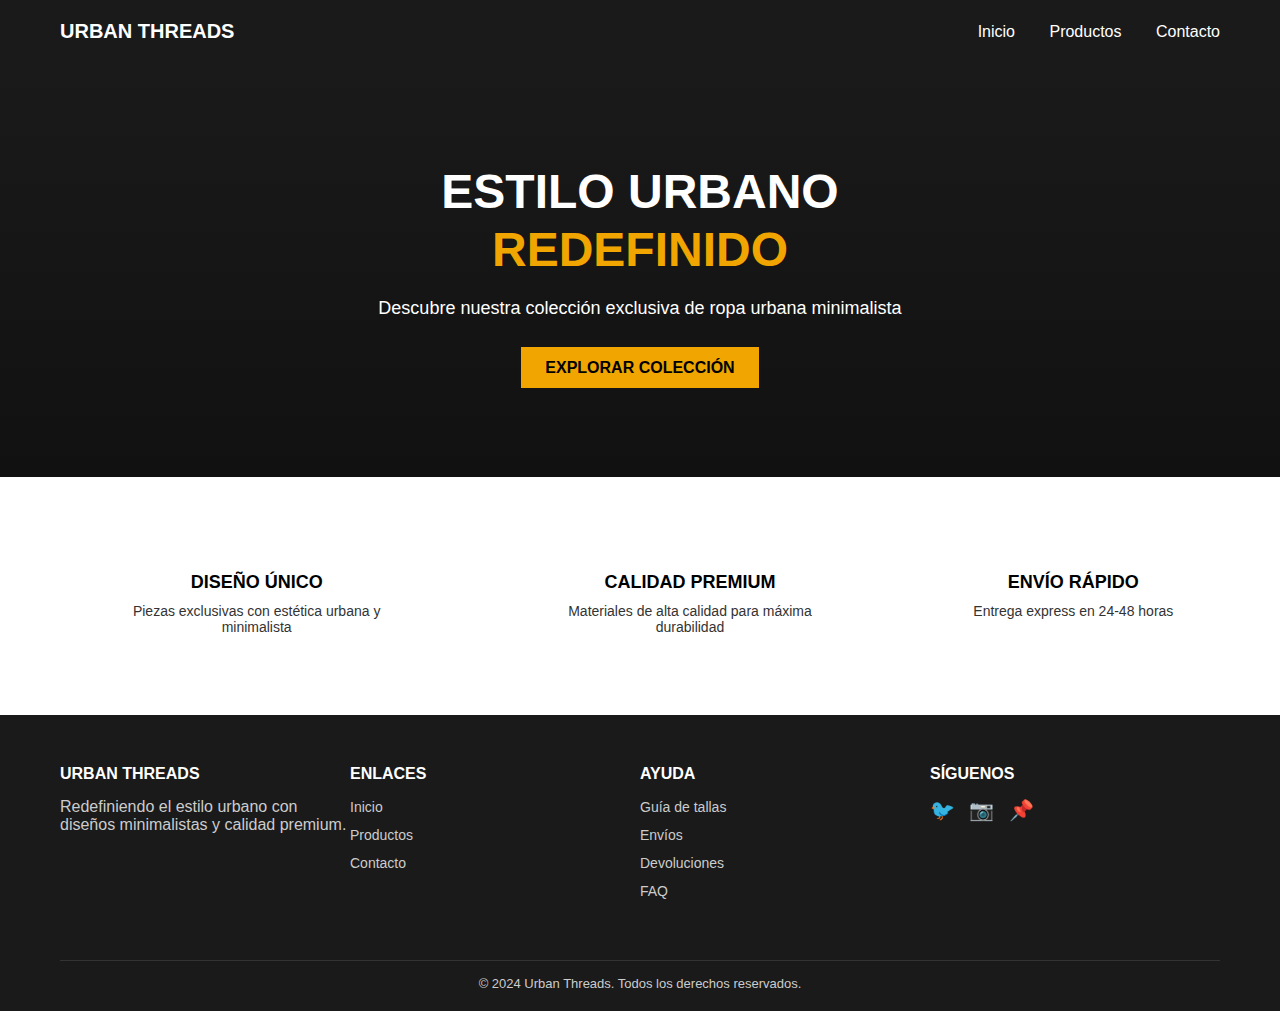
<file: retoHtml/index.html>
<!DOCTYPE html>
<html lang="es">
<head>
  <meta charset="UTF-8">
  <meta name="viewport" content="width=device-width, initial-scale=1.0">
  <title>Urban Threads</title>
  <link rel="stylesheet" href="estilos.css">
  <link rel='stylesheet' href='https://cdn-uicons.flaticon.com/2.2.0/uicons-thin-rounded/css/uicons-thin-rounded.css'>
  <link rel='stylesheet' href='https://cdn-uicons.flaticon.com/2.2.0/uicons-solid-rounded/css/uicons-solid-rounded.css'>
  <link rel='stylesheet' href='https://cdn-uicons.flaticon.com/2.2.0/uicons-thin-straight/css/uicons-thin-straight.css'>
</head>
<body>

  <header class="navbar">
    <div class="logo">URBAN THREADS</div>
    <nav class="nav-links">
      <a href="#">Inicio</a>
      <a href="#">Productos</a>
      <a href="#">Contacto</a>
    </nav>
  </header>

  <section class="hero">
    <h1>ESTILO URBANO <br><span class="highlight">REDEFINIDO</span></h1>
    <p>Descubre nuestra colección exclusiva de ropa urbana minimalista</p>
    <a href="#" class="btn">EXPLORAR COLECCIÓN</a>
  </section>

  <section class="features">
    <div class="feature">
      <div class="icon">
        <i class="fi fi-tr-sparkles"></i>
      </div>
      <h3>DISEÑO ÚNICO</h3>
      <p>Piezas exclusivas con estética urbana y minimalista</p>
    </div>
    <div class="feature">
      <div class="icon">
        <i class="fi fi-tr-badge-check"></i>
      </div>
      <h3>CALIDAD PREMIUM</h3>
      <p>Materiales de alta calidad para máxima durabilidad</p>
    </div>
    <div class="feature">
      <div class="icon">
        <i class="fi fi-ts-bolt"></i>
      </div>
      <h3>ENVÍO RÁPIDO</h3>
      <p>Entrega express en 24-48 horas</p>
    </div>
  </section>
 
  <footer class="footer">
    <div class="footer-container">
      <div class="footer-col">
        <h4>URBAN THREADS</h4>
        <p>Redefiniendo el estilo urbano con diseños minimalistas y calidad premium.</p>
      </div>
      <div class="footer-col">
        <h4>ENLACES</h4>
        <ul>
          <li><a href="#">Inicio</a></li>
          <li><a href="#">Productos</a></li>
          <li><a href="#">Contacto</a></li>
        </ul>
      </div>
      <div class="footer-col">
        <h4>AYUDA</h4>
        <ul>
          <li><a href="#">Guía de tallas</a></li>
          <li><a href="#">Envíos</a></li>
          <li><a href="#">Devoluciones</a></li>
          <li><a href="#">FAQ</a></li>
        </ul>
      </div>
      <div class="footer-col">
        <h4>SÍGUENOS</h4>
        <div class="social-icons">
          <a href="#">🐦</a>
          <a href="#">📷</a>
          <a href="#">📌</a>
        </div>
      </div>
    </div>
    <div class="footer-bottom">
      <p>© 2024 Urban Threads. Todos los derechos reservados.</p>
    </div>
  </footer>

</body>
</html>
</file>
<file: retoHtml/estilos.css>
* {
  margin: 0;
  padding: 0;
  box-sizing: border-box;
}

body {
  font-family: 'Segoe UI', sans-serif;
  background-color: #111;
  color: #fff;
}


.navbar {
  background-color: #1a1a1a;
  padding: 20px 60px;
  display: flex;
  justify-content: space-between;
  align-items: center;
}

.logo {
  font-weight: bold;
  font-size: 20px;
}

.nav-links a {
  margin-left: 30px;
  color: #fff;
  text-decoration: none;
  font-weight: 500;
}

.nav-links a:hover {
  color: #f0a500;
}


.hero {
  text-align: center;
  padding: 100px 20px;
  background: linear-gradient(to bottom, #1a1a1a, #111);
}

.hero h1 {
  font-size: 48px;
  font-weight: bold;
  line-height: 1.2;
}

.highlight {
  color: #f0a500;
}

.hero p {
  font-size: 18px;
  margin: 20px 0 40px;
}

.btn {
  background-color: #f0a500;
  color: #000;
  padding: 12px 24px;
  text-decoration: none;
  font-weight: bold;
  transition: background 0.3s;
}

.btn:hover {
  background-color: #775203;
}


.features {
  background-color: #fff;
  color: #000;
  display: flex;
  justify-content: space-around;
  padding: 60px 40px;
  flex-wrap: wrap;
}

.feature {
  text-align: center;
  max-width: 300px;
  margin: 20px;
}

.icon {
  font-size: 32px;
  margin-bottom: 15px;
  color: #000;
}

.feature h3 {
  font-size: 18px;
  margin-bottom: 10px;
}

.feature p {
  font-size: 14px;
  color: #333;
}


.footer {
  background-color: #1a1a1a;
  color: #ccc;
  padding: 50px 60px 20px;
}

.footer-container {
  display: flex;
  flex-wrap: wrap;
  justify-content: space-between;
}

.footer-col {
  flex: 1;
  min-width: 200px;
  margin-bottom: 30px;
}

.footer-col h4 {
  color: #fff;
  margin-bottom: 15px;
}

.footer-col ul {
  list-style: none;
}

.footer-col ul li {
  margin-bottom: 10px;
}

.footer-col ul li a {
  color: #ccc;
  text-decoration: none;
  font-size: 14px;
}

.footer-col ul li a:hover {
  color: #f0a500;
}

.social-icons a {
  margin-right: 10px;
  font-size: 20px;
  text-decoration: none;
  color: #ccc;
}

.social-icons a:hover {
  color: #f0a500;
}

.footer-bottom {
  text-align: center;
  margin-top: 20px;
  border-top: 1px solid #333;
  padding-top: 15px;
  font-size: 13px;
}
</file>
